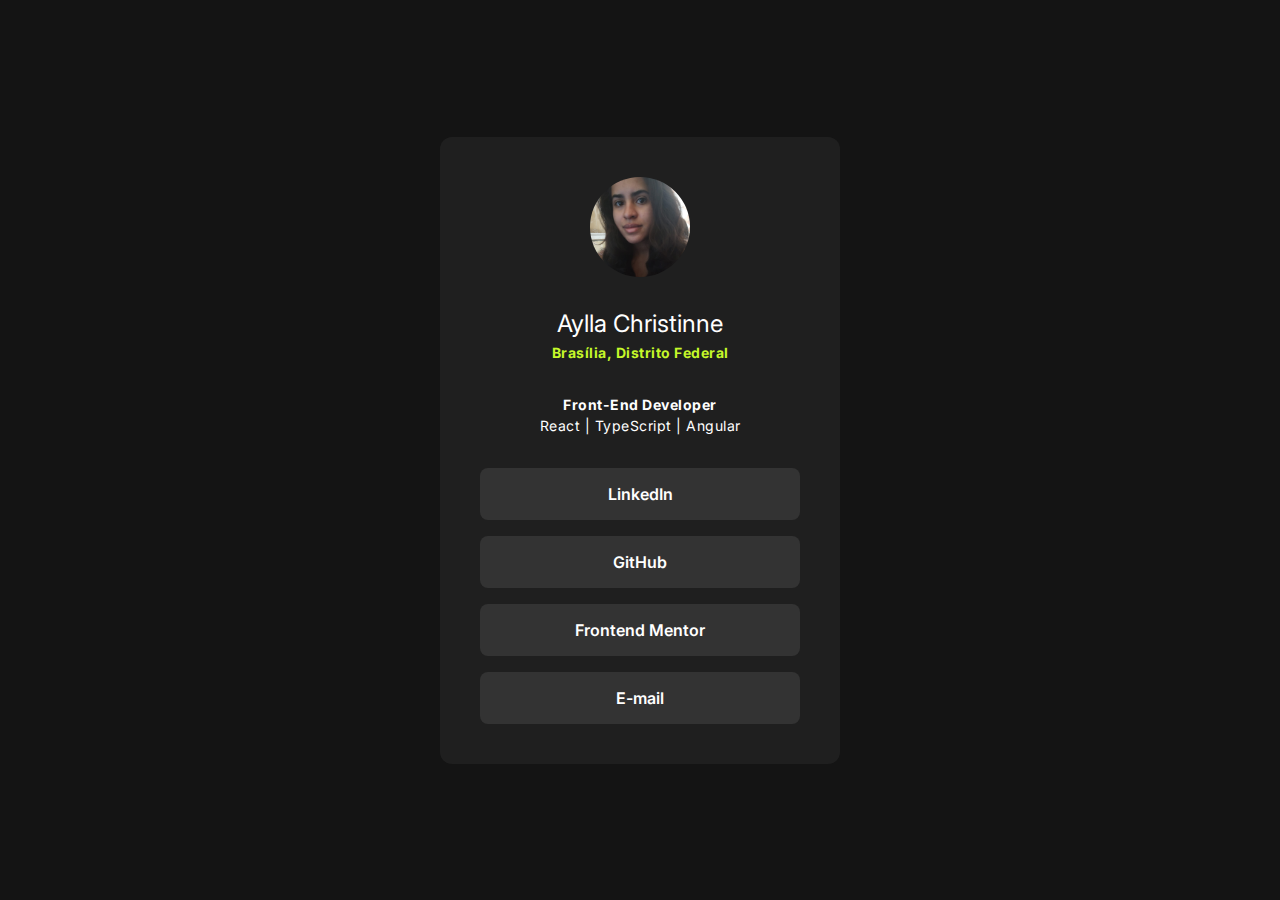
<file: index.html>
<!DOCTYPE html>
<html>
  <head>
    <meta charset="UTF-8">
    <meta name="viewport" content="width=device-width, initial-scale=1.0">
    <title>Aylla Christinne</title>
    <link rel="preconnect" href="https://fonts.googleapis.com">
    <link rel="preconnect" href="https://fonts.gstatic.com" crossorigin>
    <link href="https://fonts.googleapis.com/css2?family=Inter:wght@400;600;700&display=swap" rel="stylesheet">
    <link rel="stylesheet" href="reset.css">
    <link rel="stylesheet" href="styles.css">
    <script src="index.js"></script>
  </head>
  <body>
    <div class="content">
      <img src="./assets/avatar.jpeg" alt="Foto de Aylla Christinne"  class="avatar" />
      <div class="texts-container">
        <h1 class="primary-text">Aylla Christinne</h1>
        <strong class="location">Brasília, Distrito Federal</strong>
      </div>
      <p class="secondary-text"><b>Front-End Developer</b><br/> React | TypeScript | Angular </p>

      <div class="links-container">
        <a
          class="link"
          href="https://www.linkedin.com/in/aylla-christinne-rodrigues-766892173/"
          target="_blank"
        >
          LinkedIn
        </a>
        <a
          class="link"
          href="https://github.com/AyllaChristinne"
          target="_blank"
        >
          GitHub
        </a>
        <a
        class="link"
        href="https://www.frontendmentor.io/profile/AyllaChristinne"
        target="_blank"
        >
          Frontend Mentor
        </a>
        <button
          id="buttonEmail"
          class="link"
          onclick="handleClickEmail()"
        >
          E-mail
        </button>
        <span id="snackbar">Successfully copied e-mail!</span>
      </div>
    </div>
  </body>
</html>
</file>
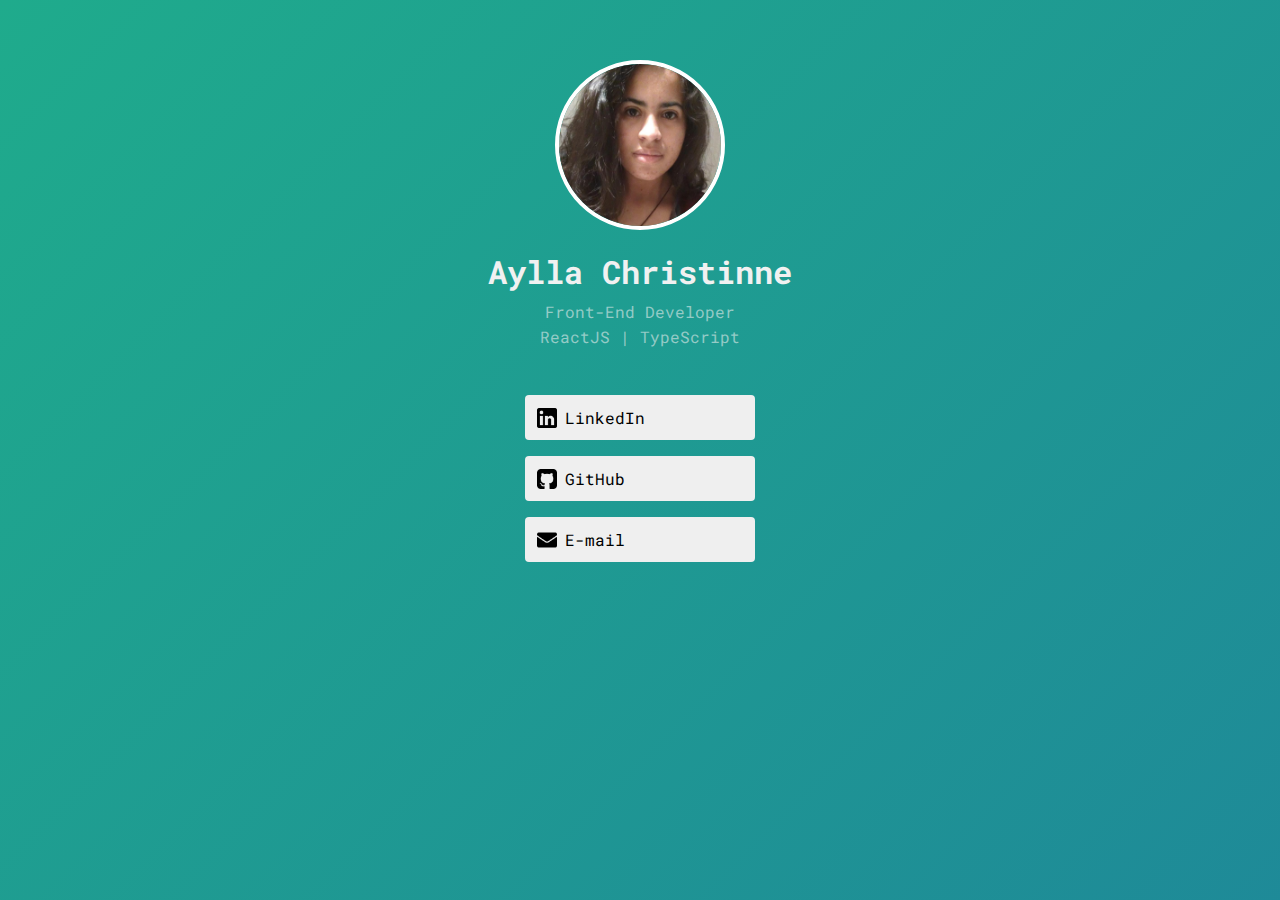
<file: src/index.html>
<!DOCTYPE html>
<html>
  <head>
    <meta charset="UTF-8">
    <meta name="viewport" content="width=device-width, initial-scale=1.0">
    <title>Aylla Christinne</title>
    <link rel="stylesheet" href="reset.css">
    <link rel="stylesheet" href="styles.css">
    <script src="index.js"></script>
  </head>
  <body>
    <div class="content">
      <img src="./assets/img2.jpeg" alt="Foto de Aylla Christinne"  class="avatar" />
      <div class="texts-container">
        <h1 class="primary-text">Aylla Christinne</h1>
        <p class="secondary-text">Front-End Developer</p>
        <p class="secondary-text">ReactJS | TypeScript</p>
      </div>
      <div class="buttons-container">
        <button class="button" onclick=" window.open('https://www.linkedin.com/in/aylla-christinne-rodrigues-766892173/', '_blank')">
          <img src="./assets/logo-linkedin.png" class="icon" alt="Logo do LinkedIn"/>
          LinkedIn
        </button>
        <button class="button" onclick=" window.open('https://github.com/AyllaChristinne', '_blank')">
          <img src="./assets/logo-github.png" class="icon" alt="Logo do GitHub"/>
          GitHub
        </button>
        <button id="buttonEmail" class="button" onclick="handleClickEmail()">
          <img src="./assets/icon-email.png" class="icon" alt="Ícone de envelope"/>
          E-mail
        </button>
        <span id="snackbar">Successfully copied e-mail!</span>
      </div>
    </div>
  </body>
</html>
</file>
<file: styles.css>
@import url('https://fonts.googleapis.com/css2?family=Nunito+Sans:wght@300;600;800&family=Roboto+Mono:wght@400;600&display=swap');

body {
  background-color: var(--color-off-black);
  width: 100vw;
  height:100vh;
  padding: 0 32px;
  display: flex;
  align-items: center;
  justify-content: center;
}

.content { 
  width: 100%;
  max-width: 400px;
  display: flex;
  flex-direction: column;
  align-items: center;
  justify-content: center;
  text-align: center;
  padding: 32px;
  border-radius: 12px;
  background-color: var(--color-dark-grey);
}

.avatar {
  border-radius: 50%;
  width: auto;
  height: 100px;
  aspect-ratio: 1;
  object-fit: cover;
  object-position: 0 0;
  margin-bottom: 32px;
  pointer-events: none;
}

.texts-container {
  margin-bottom: 32px;
  user-select: none;
}

.primary-text {
  color: var(--color-white);
  font-weight: 400;
  margin-bottom: 4px;
  font-size: 24px;
}

.location {
  color: var(--color-green);
  font-size: 14px;
  letter-spacing: 0.5px;
}

.secondary-text {
  color: var(--color-white);
  margin-bottom: 32px;
  font-size: 14px;
  line-height: 1.5;
  letter-spacing: 0.5px;
}

.links-container {
  display: flex;
  flex-direction: column;
  gap: 16px;
  width: 100%;
}

.link {
  width: 100%;
  padding: 16px;
  border-radius: 8px;
  text-align: center;
  font-size: 16px;
  font-weight: 600;
  color: var(--color-white);
  background-color: var(--color-grey);
  text-decoration: none;
}

.link:hover {
  color: var(--color-grey);
  background-color: var(--color-green);
  transition: all 0.2s ease-in-out;
  cursor: pointer;
}

@media (min-width: 575px) {
  .content {
    padding: 40px;
    margin: 0 auto;
  }

}

#snackbar {
  visibility: hidden;
  color: var(--color-white);
  background-color: var(--color-grey);
  min-width: 250px;
  margin-left: -125px;
  border-radius: 4px;
  padding: 16px;
  text-align: center;
  left: 50%;
  bottom: 30px;
  z-index: 1;
  position: fixed;
}

#snackbar.show {
  visibility: visible;
  -webkit-animation: fadein 0.5s, fadeout 0.5s 2.5s;
  animation: fadein 0.5s, fadeout 0.5s 2.5s;
}

@-webkit-keyframes fadein {
  from {bottom: 0; opacity: 0;}
  to {bottom: 30px; opacity: 1;}
}

@keyframes fadein {
  from {bottom: 0; opacity: 0;}
  to {bottom: 30px; opacity: 1;}
}

@-webkit-keyframes fadeout {
  from {bottom: 30px; opacity: 1;}
  to {bottom: 0; opacity: 0;}
}

@keyframes fadeout {
  from {bottom: 30px; opacity: 1;}
  to {bottom: 0; opacity: 0;}
}

@keyframes gradient {
  0% {
      background-position: 0% 50%;
  }
  50% {
      background-position: 100% 50%;
  }
  100% {
      background-position: 0% 50%;
  }
}
</file>
<file: src/styles.css>
@import url('https://fonts.googleapis.com/css2?family=Nunito+Sans:wght@300;600;800&family=Roboto+Mono:wght@400;600&display=swap');

body {
  background: linear-gradient(-45deg, #d18a6c, #c64d81, #1e7f9c, #1fab8c);
  background-size: 400% 400%;
  animation: gradient 20s ease infinite;
  width: 100vw;
  height:100vh;
}

/* */

.content { 
  display: flex;
  flex-direction: column;
  align-items: center;
  justify-content: center;
  text-align: center;
  padding: 48px 24px;
  width: 100%;
}

.avatar {
  border-radius: 50%;
  width: auto;
  height: 150px;
  aspect-ratio: 1;
  object-fit: cover;
  object-position: 0 -25px;
  border: 4px solid #fff;
  margin-bottom: 20px;
  user-select: none;
  pointer-events: none;
}

.texts-container {
  margin-bottom: 48px;
  user-select: none;
}

.primary-text {
  color: #f1f1f1;
  margin-bottom: 8px;
}

.secondary-text {
  color: #f1f1f190;
}

.secondary-text ~ .secondary-text {
  margin-top: 4px;
}

.buttons-container {
  display: flex;
  flex-direction: column;
  gap: 16px;
}

.button {
  width: 230px;
  padding: 12px;
  border-radius: 4px;
  display: inline-flex;
  align-items: center;
  font-size: 16px;
  vertical-align: middle;
}

.button:hover {
  transform: translateY(-2px) translateX(-2px);
  transition: all 0.2s linear;
  box-shadow: 2px 2px 2px 2px #00000090;
  cursor: pointer;
}

.icon {
  width: 20px;
  height: 20px;
  margin-right: 8px;
}

@media (min-width: 768px) {
  .content {
    padding: 60px 0;
    max-width: 600px;
    margin: 0 auto;
  }

  .avatar {
    min-height: 170px;
  }
}

#snackbar {
  visibility: hidden;
  color: #f1f1f1;
  background-color: #333;
  min-width: 250px;
  margin-left: -125px;
  border-radius: 4px;
  padding: 16px;
  text-align: center;
  left: 50%;
  bottom: 30px;
  z-index: 1;
  position: fixed;
}

#snackbar.show {
  visibility: visible;
  -webkit-animation: fadein 0.5s, fadeout 0.5s 2.5s;
  animation: fadein 0.5s, fadeout 0.5s 2.5s;
}

@-webkit-keyframes fadein {
  from {bottom: 0; opacity: 0;}
  to {bottom: 30px; opacity: 1;}
}

@keyframes fadein {
  from {bottom: 0; opacity: 0;}
  to {bottom: 30px; opacity: 1;}
}

@-webkit-keyframes fadeout {
  from {bottom: 30px; opacity: 1;}
  to {bottom: 0; opacity: 0;}
}

@keyframes fadeout {
  from {bottom: 30px; opacity: 1;}
  to {bottom: 0; opacity: 0;}
}

@keyframes gradient {
  0% {
      background-position: 0% 50%;
  }
  50% {
      background-position: 100% 50%;
  }
  100% {
      background-position: 0% 50%;
  }
}
</file>
